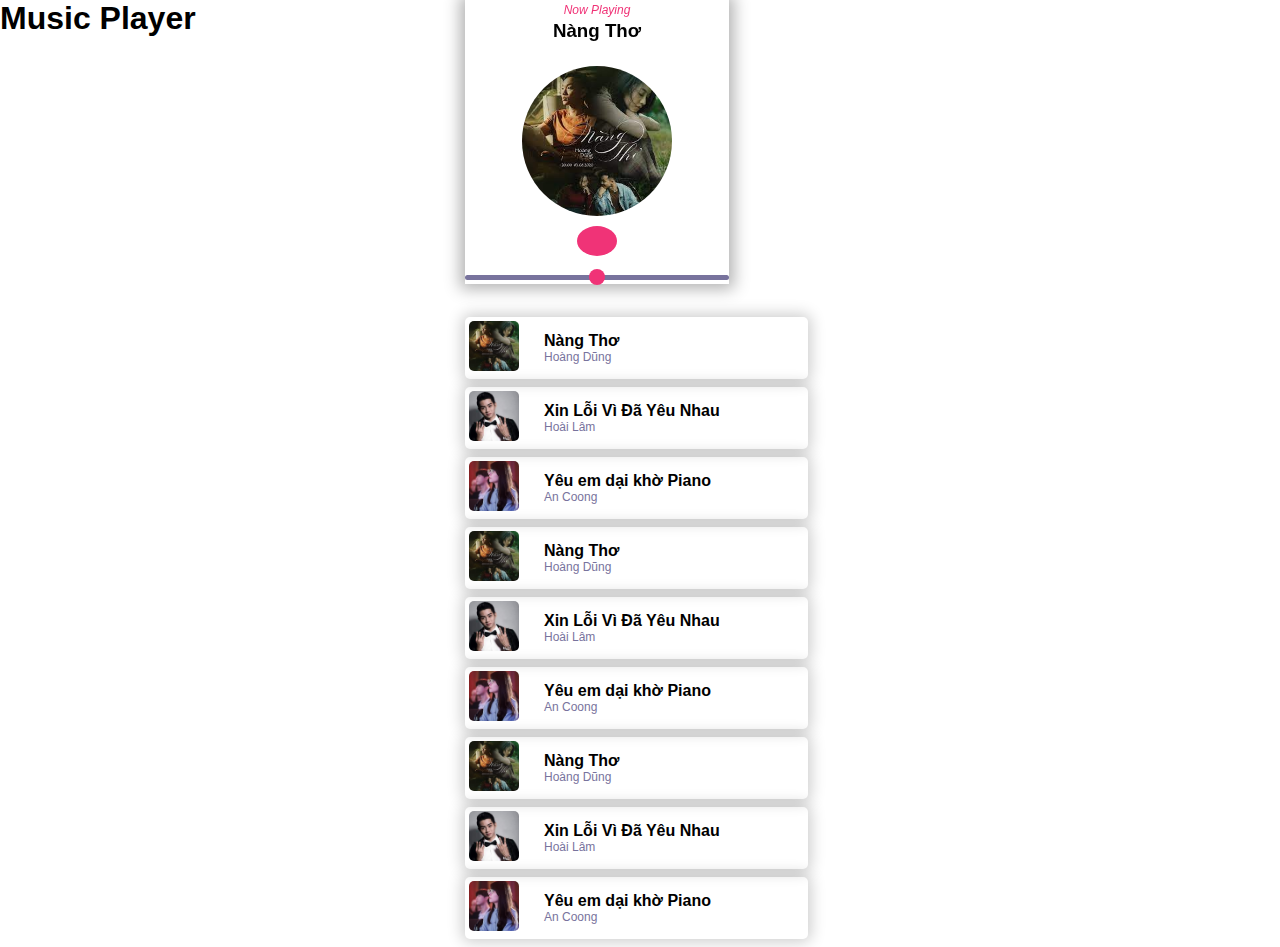
<file: index.html>
<!DOCTYPE html>
<html lang="en">
<head>
    <meta charset="UTF-8">
    <meta http-equiv="X-UA-Compatible" content="IE=edge">
    <meta name="viewport" content="width=device-width, initial-scale=1.0">
    <link rel="stylesheet" href="https://cdnjs.cloudflare.com/ajax/libs/font-awesome/6.1.2/css/all.min.css" integrity="sha512-1sCRPdkRXhBV2PBLUdRb4tMg1w2YPf37qatUFeS7zlBy7jJI8Lf4VHwWfZZfpXtYSLy85pkm9GaYVYMfw5BC1A==" crossorigin="anonymous" referrerpolicy="no-referrer" />
    <link rel="stylesheet" href="./assets/css/style.css">
    <title>Document</title>
</head>
<body>
    <h1>Music Player</h1>
    <div class="player">
        <!-- dashboard -->
        <div class="dashboard">
            <i class="title">Now Playing</i>
            <h3 class="dashboard__song">Nằm ngủ Em ru</h3>
            <!-- CD -->
            <div class="CD">
                <div class="CD__thumb">
                    <img src="./assets/img/song-11.jpg" alt="">
                </div>
            </div>
            <!-- controller -->
            <div class="controller">
                <div class="controller__nav">
                    <div class="nav__item nav__repeat">
                        <i class="fa-solid fa-arrow-rotate-right"></i>
                    </div>
                    <div class="nav__item nav__prev">
                        <i class="fa-solid fa-backward"></i>
                    </div>
                    <div class="nav__item nav__play">
                        <i class="fa-solid fa-play play-i"></i>
                        <i class="fa-solid fa-pause playing-i"></i>
                    </div>
                    <div class="nav__item nav__next">
                        <i class="fa-solid fa-forward"></i>
                    </div>
                    <div class="nav__item nav__shuffle">
                        <i class="fa-solid fa-shuffle"></i>
                    </div>
                </div>
                <input type="range" id="progress" class="progress" step=0.1 min=0 max=100 value=0;>
                <audio src="" id="audio"></audio> <!--thẻ audio này dùng để xử lý để play bài hát -->
            </div>
        </div>
        <!-- Playlist-->
        <div class="playlist">
            <div class="playlist__item">
                <div class="playlist__thumb">
                    <img src="./assets/img/choice-5.jpg" alt="">
                </div>
                <div class="playlist__song">
                    <h4 class="song__name">
                        Nằm ngủ em ru
                    </h4>
                    <p class="song__artist">
                        Bích Phương Idol
                    </p>
                </div>
                <div class="playlist__option">
                    <i class="fa-solid fa-ellipsis"></i>
                </div>
            </div>
        </div>
    </div>
    <script src="./main.js"></script>
</body>
</html>
</file>
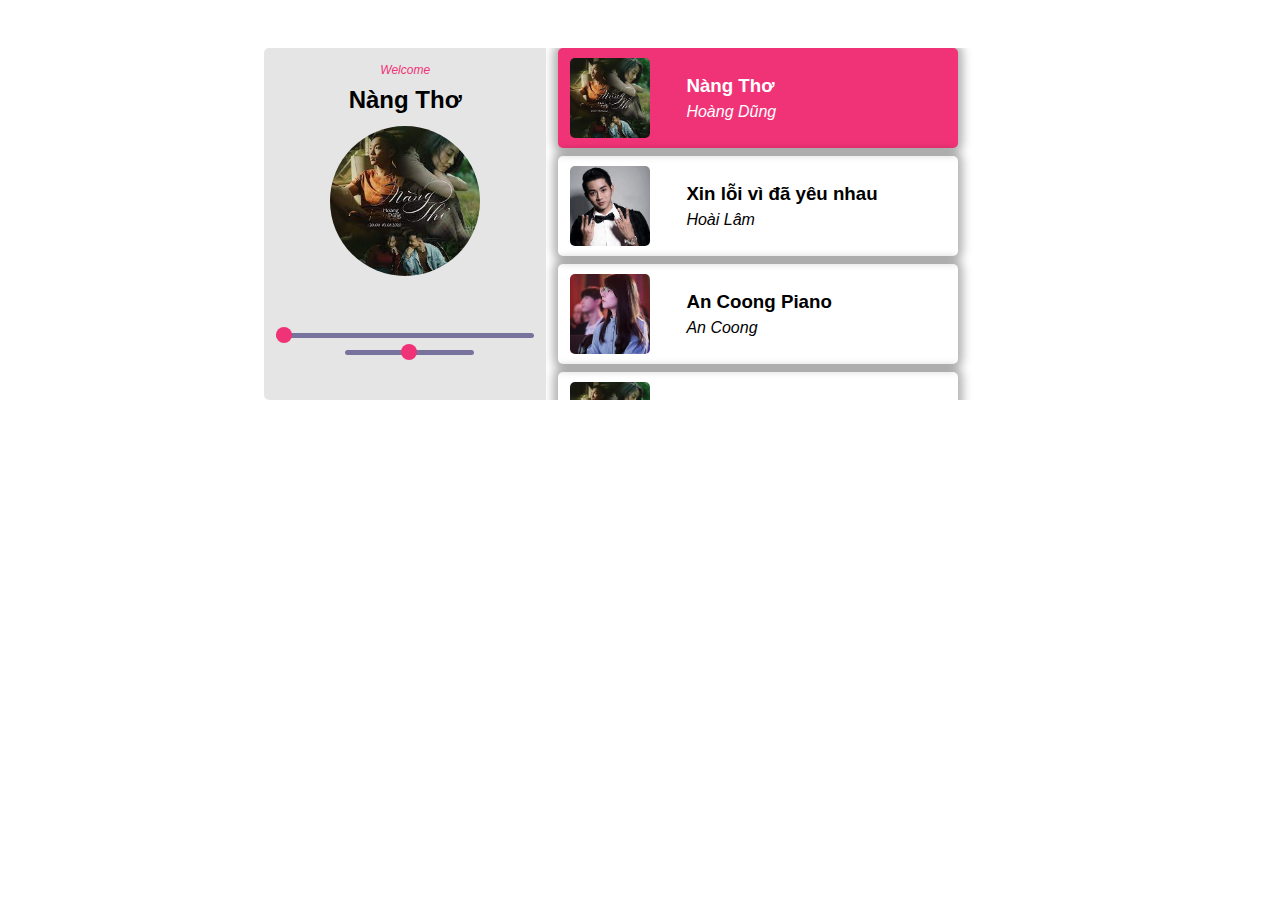
<file: index2.html>
<!DOCTYPE html>
<html lang="en">
<head>
    <meta charset="UTF-8">
    <meta http-equiv="X-UA-Compatible" content="IE=edge">
    <meta name="viewport" content="width=device-width, initial-scale=1.0">
    <link rel="stylesheet" href="https://cdnjs.cloudflare.com/ajax/libs/font-awesome/6.1.2/css/all.min.css" integrity="sha512-1sCRPdkRXhBV2PBLUdRb4tMg1w2YPf37qatUFeS7zlBy7jJI8Lf4VHwWfZZfpXtYSLy85pkm9GaYVYMfw5BC1A==" crossorigin="anonymous" referrerpolicy="no-referrer" />
    <link rel="stylesheet" href="assets/css/style2.css">
    <title>Document</title>
</head>
<body>
    <div class="wrapper">
        <div class="player">
            <div class="dashboard">
                <i>Welcome</i>
                <h2 class="dashboard__songName">
                    ali ho ho
                </h2>
            </div>
            <div class="CD">
                <div class="CD__thumb">
                    <img src="./assets/img/song1.jpg" alt="" class="thumb__img">
                </div>
            </div>
            <div class="controller">
                <ul class="nav">
                    <div class="nav__item nav__replay">
                        <i class="fa-solid fa-arrow-rotate-right"></i>
                    </div>
                    <div class="nav__item nav__prev">
                        <i class="fa-solid fa-backward"></i>
                    </div>
                    <div class="nav__item nav__play">
                        <i class="fa-solid fa-play play-i"></i>
                        <i class="fa-solid fa-pause playing-i"></i>
                    </div>
                    <div class="nav__item nav__next">
                        <i class="fa-solid fa-forward"></i>
                    </div>
                    <div class="nav__item nav__shuffle">
                        <i class="fa-solid fa-shuffle"></i>
                    </div>
                </ul>
                <input type="range" id ="progress" step=0.1 min=1 max=100 value = 0>
                <div class="volume">
                    <i class="fa-solid fa-volume-high volume__icon" id ="volume__icon"></i><input type="range" id ="volume" step=0.05 min=0 max=1 value = 0.5s>
                </div>
                <audio src="" id = 'audio'></audio>
            </div>
        </div>
        <div class="playlist">
            <div class="playlis__item">
                <div class="item__avt">
                    <img src="./assets/img/song1.jpg" alt="">
                </div>
                <div class="item__body">
                    <h3 class="item__song">Nàng Thơ</h3>
                    <i class="item__singer">Hoàng Dũng</i>
                </div>
                <div class="item__option">
                    <i class="fa-solid fa-ellipsis"></i>
                </div>
            </div>
        </div>
    </div>
    <script src="./main2.js"></script>
</body>
</html>
</file>
<file: assets/css/style.css>
*{
    padding: 0;
    margin: 0;
    box-sizing: border-box;
    font-family: Arial, Helvetica, sans-serif;
}
:root {
    --mainColor: #F03377;
    --titleColor: #363245;
    --dscColor:  #78739D;   
}
.active {
    color: var(--mainColor);
}
.active1 {
    background-color: var(--mainColor);
    color: white;
    font-weight: 600;
}
.active1 i{
    color: white;
}
.active1 p {
    color: white;
}
.active i {
    color: var(--mainColor);
}
@keyframes CD-rotate {
    from {
        transform: rotate(0deg);
    }
    to {
        transform: rotate(360deg);
    }
}
/* xong phần chung */
.player {
    position: relative;
    margin:  auto;
    max-width: 350px;
}
.dashboard {
    text-align: center;
    position: fixed;
    top: 0px;
    z-index: 9;
    background-color: #FFF;
    box-shadow: 0 0 15px 5px rgba(0,0,0,0.3);
}
.dashboard .title {
    color: var(--mainColor);
    font-size: 12px;
}
.dashboard__song {
    margin-bottom: 24px;
    margin-top: 2px;
}
.CD {
    text-align: center;
    width: 150px;
    height: 150px;
    margin: 0 auto;

}
.CD__thumb img {
    border-radius: 50%;
    width: 100%
}
.controller {
    text-align: center;
}
.controller .controller__nav {
    display:flex;
    justify-content: center;
    align-items: center;
}
.controller__nav .nav__item {
    color: var(--dscColor);
    font-size: 16px;
    padding: 25px 28px;
    cursor: pointer;
}
#progress {
    width: 100%;
    margin: 0 0 32 0;
}
.playlist .playlist__thumb img {
    width: 50px;
    height: 50px;
    border-radius: 5px;
}
.nav__play {
    background-color: var(--mainColor);
    border-radius: 50%;
    padding: 15px 20px !important;
}
.nav__play i {
    font-size: 24px;
    color: #FFF;
    padding: 0;
}
.nav__play >.playing-i {
    display: none;
}
.playing>.play-i {
    display: none;
}
.nav__play.playing>.playing-i {
    display: block;
}
.playlist {
    margin-top: 280px;
}
.playlist .playlist__item{
    justify-content: space-between;
    position: relative;
    display: flex;
    align-items: center;
    box-shadow: 0 0 15px 3px rgba(0,0,0,0.2);
    padding: 4px 4px;
    border-radius: 5px;
    margin-bottom: 8px;
    margin-top: 4px;
    margin-left: 0px;
    width: 98%;
    cursor: pointer;
}
.playlist__thumb {
    width: 50px;
}
.playlist__option {
    width: 16px;
}
.playlist__song {
    flex-grow: 1;
    margin-left: 25px;
}
.song__artist{
    color: var(--dscColor);
    font-size: 12px;
}
.playlist__option {
    color: var(--dscColor)
}
/* thay đổi màu cho input range */
input[type=range]{
    -webkit-appearance: none;
}

input[type=range]::-webkit-slider-runnable-track {
    width: 90%;
    height: 5px;
    background: var(--dscColor);
    border: none;
    border-radius: 3px;
}

input[type=range]::-webkit-slider-thumb {
    -webkit-appearance: none;
    border: none;
    height: 16px;
    width: 16px;
    border-radius: 50%;
    background: var(--mainColor);
    margin-top: -6px;
}

input[type=range]:focus {
    outline: none;
}

input[type=range]:focus::-webkit-slider-runnable-track {
    background: var(--dscColor);
}
</file>
<file: assets/css/style2.css>
*{
    padding: 0;
    margin: 0;
    box-sizing: border-box;
    font-family: Arial, Helvetica, sans-serif;
}
:root {
    --mainColor: #F03377;
    --titleColor: #363245;
    --dscColor:  #78739D;   
}
.nav__item.active i {
    color: var(--mainColor);
}
.active {
    color: var(--mainColor);
}
.playlist__item.active {
    color: white;
    font-weight: 600;
    background-color: var(--mainColor);
}
.playlist__item.active .item__body i {
    font-weight: 300;
}
/* xong phần chung */
.wrapper {
    margin: 24px auto;
    padding: 24px;
    height: 400px;
    width: 800px;
    display: flex;
    border-radius: 10px;
}
.dashboard i {
    font-size: 12px;
    color: var(--mainColor);
}
.dashboard__songName {
    margin-top: 8px;
}
.player {
    padding: 12px;
    width: 300px;
    background-color:rgba(0,0,0,0.1);
    text-align: center;
    border-top-left-radius: 5px;
    border-bottom-left-radius: 5px;
}
.CD {
    text-align: center;
    width: 100%;
}
.CD__thumb {
    margin: 12px auto;
    width: 150px;
    height: 150px;
    text-align: center;
}
.CD__thumb img {
    width: 100%;
    height: 100%;
    border-radius: 50%;
}
.controller .nav {
    margin: 0 auto;
    padding: 0;
    display: flex;
    justify-content: center;
    align-items: center;
}
.nav .nav__item {
    padding: 18px;
    float: left;
    cursor: pointer;
    color: var(--dscColor);
}
.nav__play .play-i {
    font-size: 25px;
}
.nav__play .playing-i {
    display: none;
    font-size: 25px;
}
/* xử lý playlist */

.playlist {
    width: 500px;
    height: auto;
    /* background-color: red; */
    padding: 0 12px;
    overflow: auto;
    border-top-right-radius:5px;
    border-bottom-right-radius: 5px;
}
.playlist__item {
    margin-bottom: 8px;
    width: 400px;
    display: flex;
    align-items: center;
    height: 100px;
    box-shadow: 0 0 10px 5px rgba(0,0,0,0.3);
    border-radius: 5px;
    padding: 12px;
    cursor: pointer;
}
.item__avt {
    width: 80px;
    height: 80px;
}
.item__avt img {
    width: 100%;
    border-radius: 5px;
}
.item__body {
    flex: 1;
    margin-left: 36px;
    line-height: 1.5;
}
.item__option {
    width: 16px;
}
.volume {
    display: flex;
    align-items: center;
    justify-content: center;
}
.volume i {
    color: var(--titleColor);
    margin-right: 8px;
    margin-top: 8px;
}
#volume {
    width: 50%;
    margin-top: 8px;
}
/* xử lý cho input type = range  */
input[type=range]{
    -webkit-appearance: none;
    width: 100%;
    border-radius: 5px;
}

input[type=range]::-webkit-slider-runnable-track {
    width: 300px;
    height: 5px;
    background: var(--dscColor);
    border: none;
    border-radius: 3px;
    cursor: pointer;
}

input[type=range]::-webkit-slider-thumb {
    -webkit-appearance: none;
    border: none;
    height: 16px;
    width: 16px;
    border-radius: 50%;
    background: var(--mainColor);
    margin-top: -6px;
}

input[type=range]:focus {
    outline: none;
}

input[type=range]:focus::-webkit-slider-runnable-track {
    background: var(--dscColor)
}
/*xử lý scrollbar*/
.playlist::-webkit-scrollbar {
    width: 8px;           
}
  
.playlist::-webkit-scrollbar-track {
    border-radius: 5px;    /* width of the entire scrollbar */
    background: var(--dscColor);        /* color of the tracking area */
}
  
.playlist::-webkit-scrollbar-thumb {
    background-color: var(--mainColor);    /* color of the scroll thumb */
    border-radius: 20px;       /* roundness of the scroll thumb */
    border: 3px solid var(--mainColor);  /* creates padding around scroll thumb */
}
</file>
